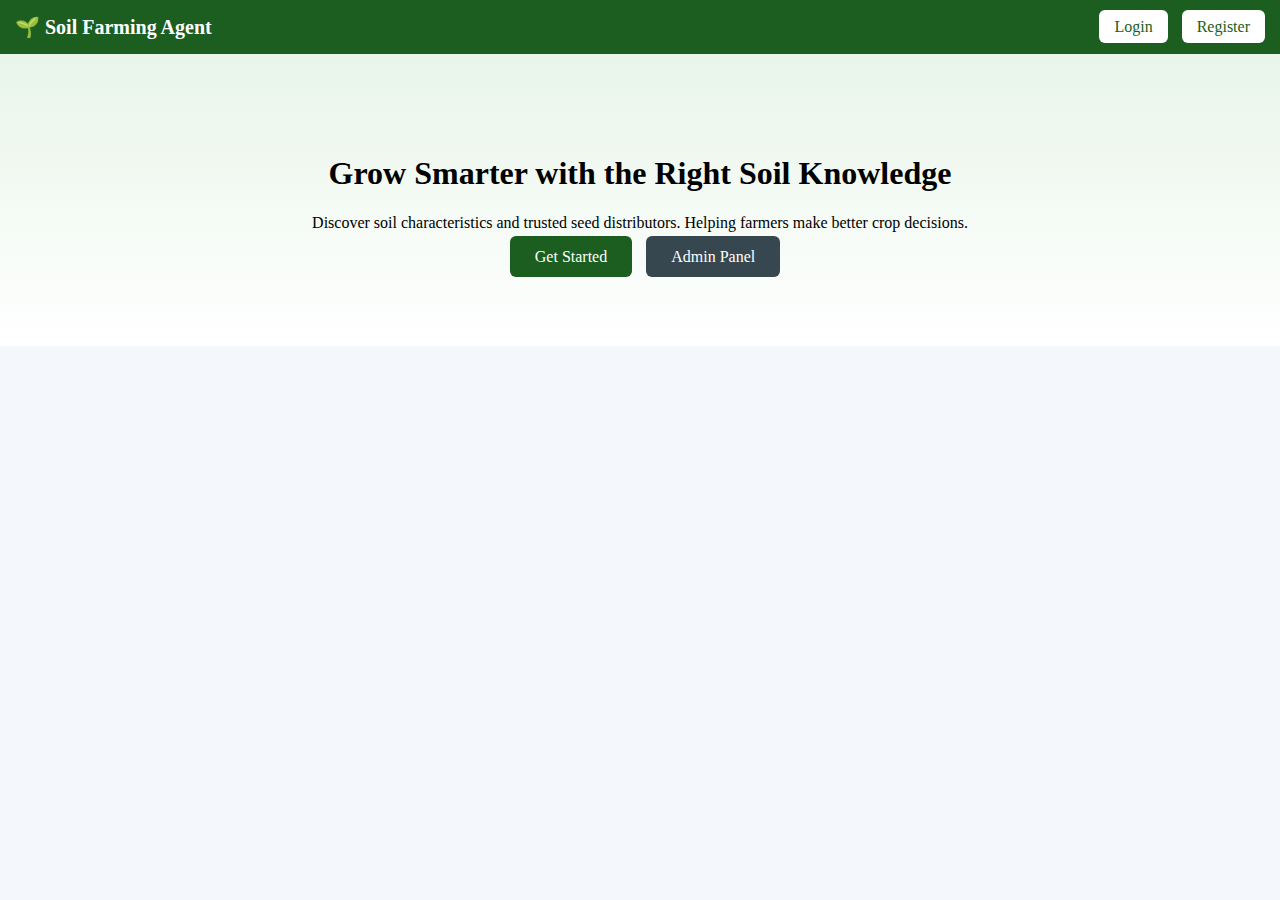
<file: index.html>
<!DOCTYPE html>
<html>
<head>
  <title>Soil Farming Agent</title>
  <link rel="stylesheet" href="css/style.css">
</head>
<body>

  <!-- Navbar -->
  <header class="topbar">
    <div class="logo">🌱 Soil Farming Agent</div>
    <div>
      <a href="login.html" class="nav-btn">Login</a>
      <a href="register.html" class="nav-btn">Register</a>
    </div>
  </header>

  <!-- Hero Section -->
  <section class="hero">
    <h1>Grow Smarter with the Right Soil Knowledge</h1>
    <p>
      Discover soil characteristics and trusted seed distributors.
      Helping farmers make better crop decisions.
    </p>

    <div class="hero-buttons">
      <a href="login.html" class="primary-btn">Get Started</a>
      <a href="admin.html" class="secondary-btn">Admin Panel</a>
    </div>
  </section>

</body>
</html>
</file>
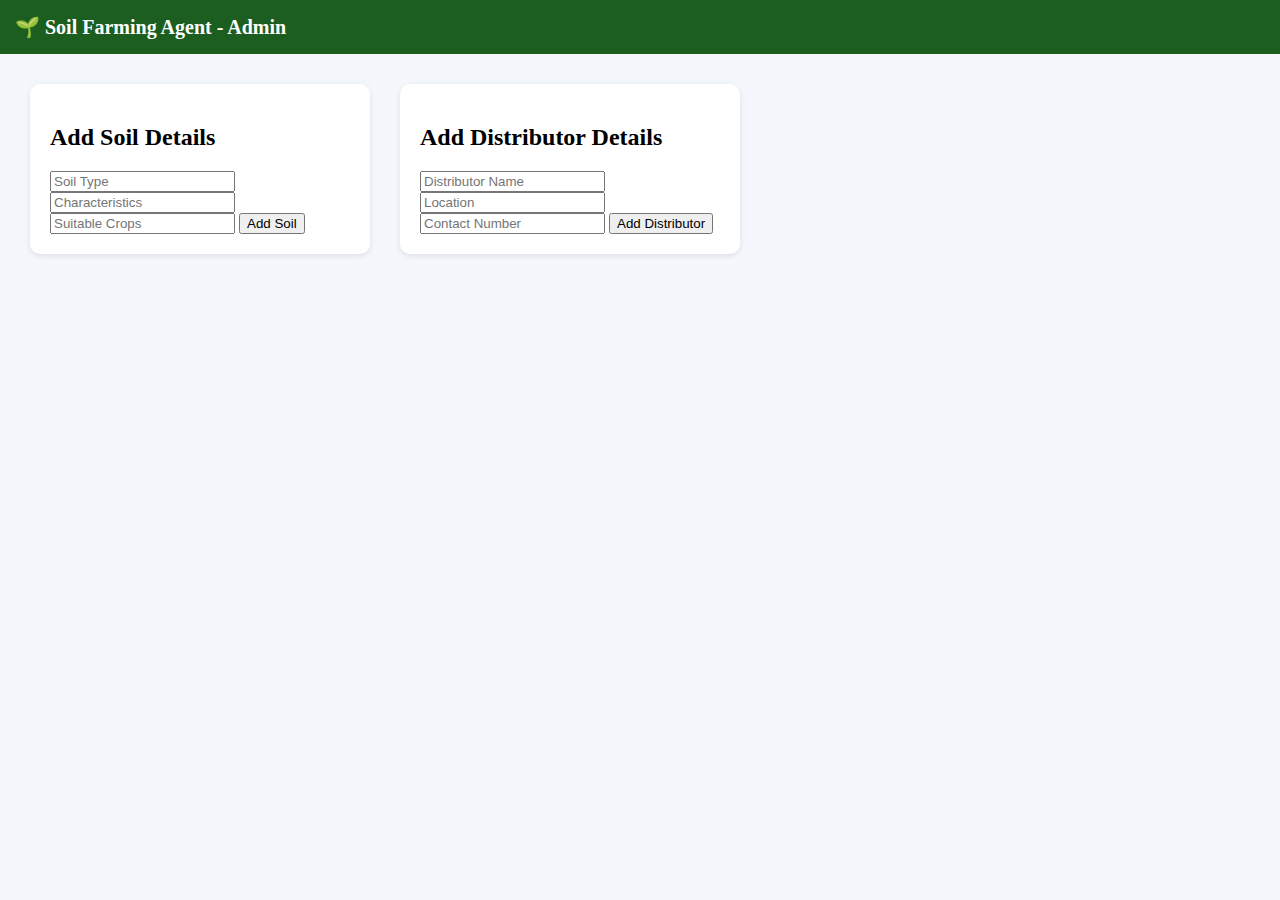
<file: admin.html>
<!DOCTYPE html>
<html>
<head>
  <title>Admin Panel - Soil Farming Agent</title>
  <link rel="stylesheet" href="css/style.css">
</head>

<body>

<!-- TOP BAR -->
<header class="topbar">
  <div class="logo">🌱 Soil Farming Agent - Admin</div>
</header>

<div class="admin-container">

  <!-- SOIL FORM -->
  <div class="form-card">
    <h2>Add Soil Details</h2>

    <input type="text" id="soilType" placeholder="Soil Type">
    <input type="text" id="characteristics" placeholder="Characteristics">
    <input type="text" id="crops" placeholder="Suitable Crops">

    <button onclick="addSoil()">Add Soil</button>
  </div>

  <!-- DISTRIBUTOR FORM -->
  <div class="form-card">
    <h2>Add Distributor Details</h2>

    <input type="text" id="distName" placeholder="Distributor Name">
    <input type="text" id="location" placeholder="Location">
    <input type="text" id="contact" placeholder="Contact Number">

    <button onclick="addDistributor()">Add Distributor</button>
  </div>

</div>

<!-- IMPORTANT: THIS LINE MUST BE EXACT -->
<script src="js/admin.js"></script>

</body>
</html>
</file>
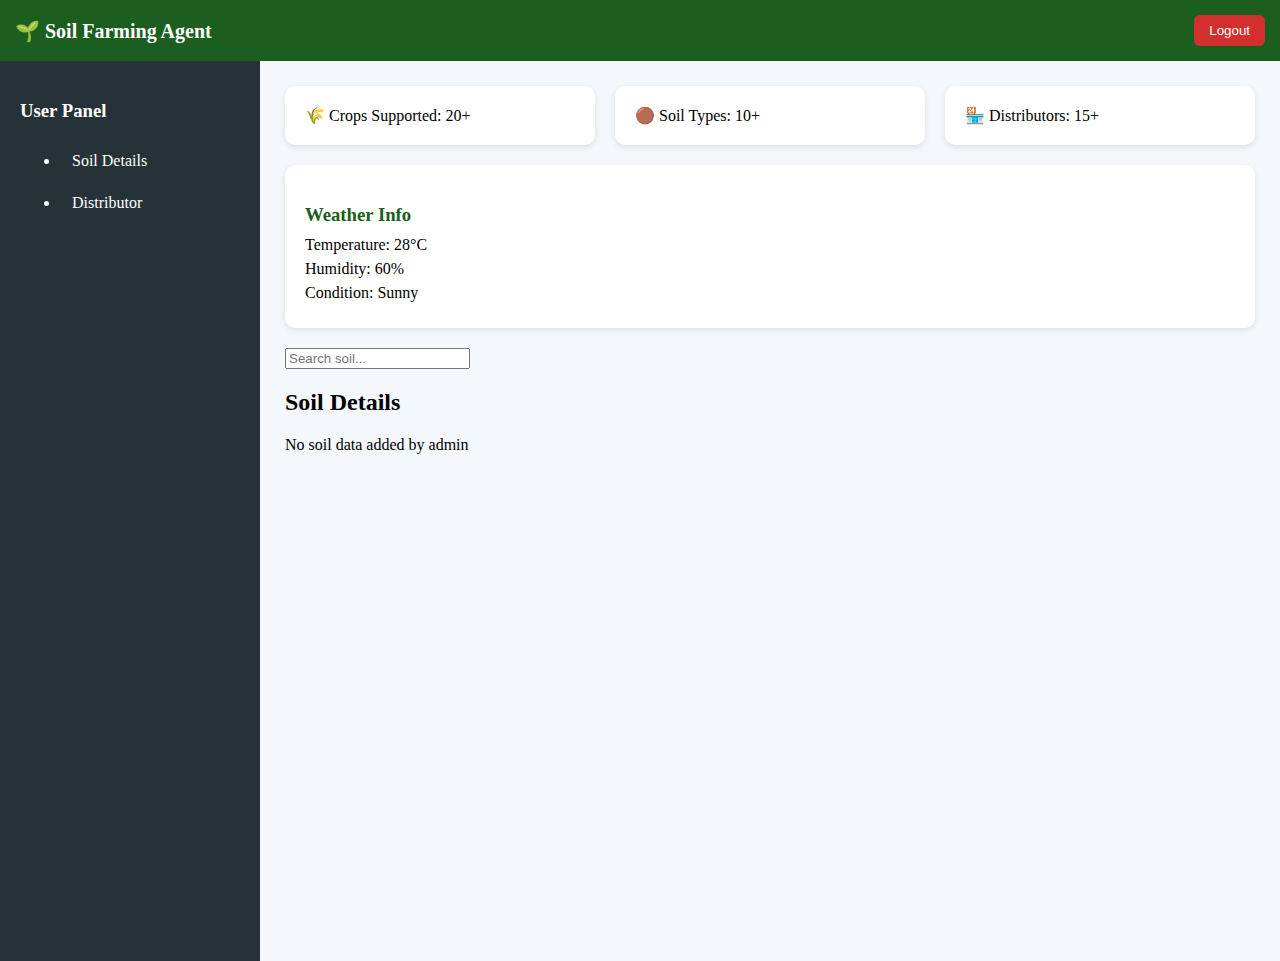
<file: dashboard.html>
<!DOCTYPE html>
<html>
<head>
<title>User Dashboard - Soil Farming Agent</title>
<link rel="stylesheet" href="css/style.css">
</head>

<body>

<header class="topbar">
<div class="logo">🌱 Soil Farming Agent</div>
<button class="logout-btn" onclick="logout()">Logout</button>
</header>

<div class="layout">

<aside class="sidebar">
<h3>User Panel</h3>
<ul>
<li onclick="showSection('soilSection')">Soil Details</li>
<li onclick="showSection('distributorSection')">Distributor</li>
</ul>
</aside>

<main class="content">

<!-- STATS -->
<div class="card-container">
<div class="card">🌾 Crops Supported: 20+</div>
<div class="card">🟤 Soil Types: 10+</div>
<div class="card">🏪 Distributors: 15+</div>
</div>

<!-- WEATHER -->
<div class="card" style="margin-top:20px;">
<h3>Weather Info</h3>
<p>Temperature: 28°C</p>
<p>Humidity: 60%</p>
<p>Condition: Sunny</p>
</div>

<!-- SEARCH -->
<div style="margin:20px 0;">
<input type="text" id="searchSoil" placeholder="Search soil..." onkeyup="searchSoil()">
</div>

<!-- SOIL -->
<section id="soilSection">
<h2>Soil Details</h2>
<div id="soilList" class="card-container"></div>
</section>

<!-- DISTRIBUTOR -->
<section id="distributorSection" style="display:none;">
<h2>Distributor Details</h2>
<div id="distributorList" class="card-container"></div>
</section>

</main>
</div>

<script type="module" src="js/user.js"></script>

<script>
function showSection(id){
document.getElementById("soilSection").style.display="none";
document.getElementById("distributorSection").style.display="none";
document.getElementById(id).style.display="block";
}

function searchSoil(){
let input=document.getElementById("searchSoil").value.toLowerCase();
let cards=document.querySelectorAll("#soilList .card");

cards.forEach(card=>{
let text=card.innerText.toLowerCase();
card.style.display=text.includes(input)?"block":"none";
});
}
</script>

</body>
</html>
</file>
<file: css/style.css>
body{
margin:0;
font-family:Segoe UI;
background:#f4f7fb;
}

/* NAVBAR */
.topbar{
background:#1b5e20;
color:white;
padding:15px;
display:flex;
justify-content:space-between;
align-items:center;
}

.logo{
font-size:20px;
font-weight:bold;
}

.nav-btn{
background:white;
color:#1b5e20;
padding:8px 15px;
margin-left:10px;
border-radius:6px;
text-decoration:none;
}

/* HERO */
.hero{
text-align:center;
padding:80px 20px;
background:linear-gradient(#e8f5e9,#ffffff);
}

.primary-btn{
background:#1b5e20;
color:white;
padding:12px 25px;
margin:10px;
border-radius:6px;
text-decoration:none;
}

.secondary-btn{
background:#37474f;
color:white;
padding:12px 25px;
border-radius:6px;
text-decoration:none;
}

/* DASHBOARD */
.layout{
display:flex;
height:100vh;
}

.sidebar{
width:220px;
background:#263238;
color:white;
padding:20px;
}

.sidebar li{
padding:12px;
cursor:pointer;
}

.sidebar li:hover{
background:#37474f;
}

.content{
flex:1;
padding:25px;
}

.card-container{
display:grid;
grid-template-columns:repeat(auto-fit,minmax(250px,1fr));
gap:20px;
}

.card{
background:white;
padding:20px;
border-radius:10px;
box-shadow:0 2px 6px rgba(0,0,0,0.1);
}

.logout-btn{
background:#d32f2f;
color:white;
border:none;
padding:8px 15px;
border-radius:6px;
}

/* FORM */
.form-container{
width:320px;
margin:100px auto;
background:white;
padding:25px;
border-radius:10px;
text-align:center;
}

.form-container input{
width:90%;
padding:10px;
margin:10px 0;
}

.form-container button{
padding:10px 20px;
background:#1b5e20;
color:white;
border:none;
}

/* ADMIN */
.admin-container{
display:flex;
gap:30px;
padding:30px;
}

.form-card{
background:white;
padding:20px;
border-radius:10px;
width:300px;
box-shadow:0 2px 6px rgba(0,0,0,0.1);
}
.card h3{
color:#1b5e20;
margin-bottom:10px;
}

.card p{
margin:6px 0;
}
</file>
